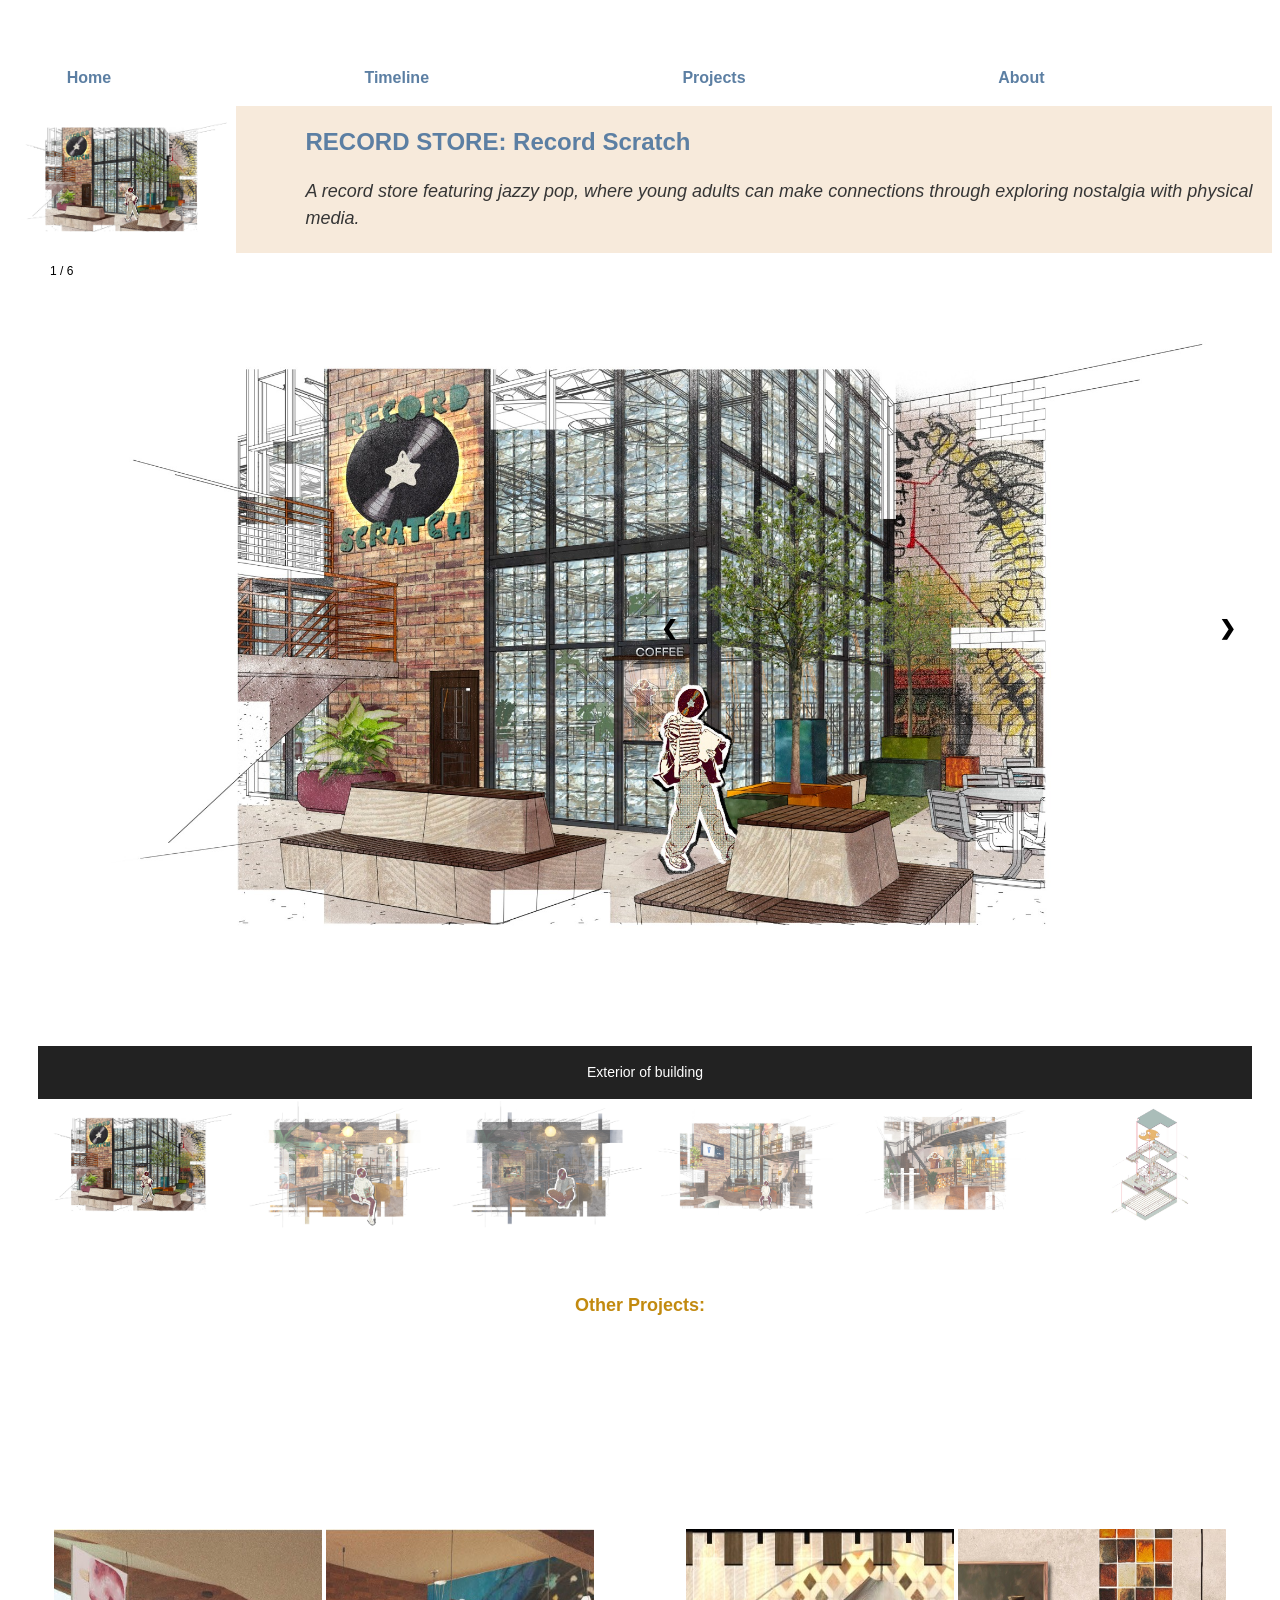
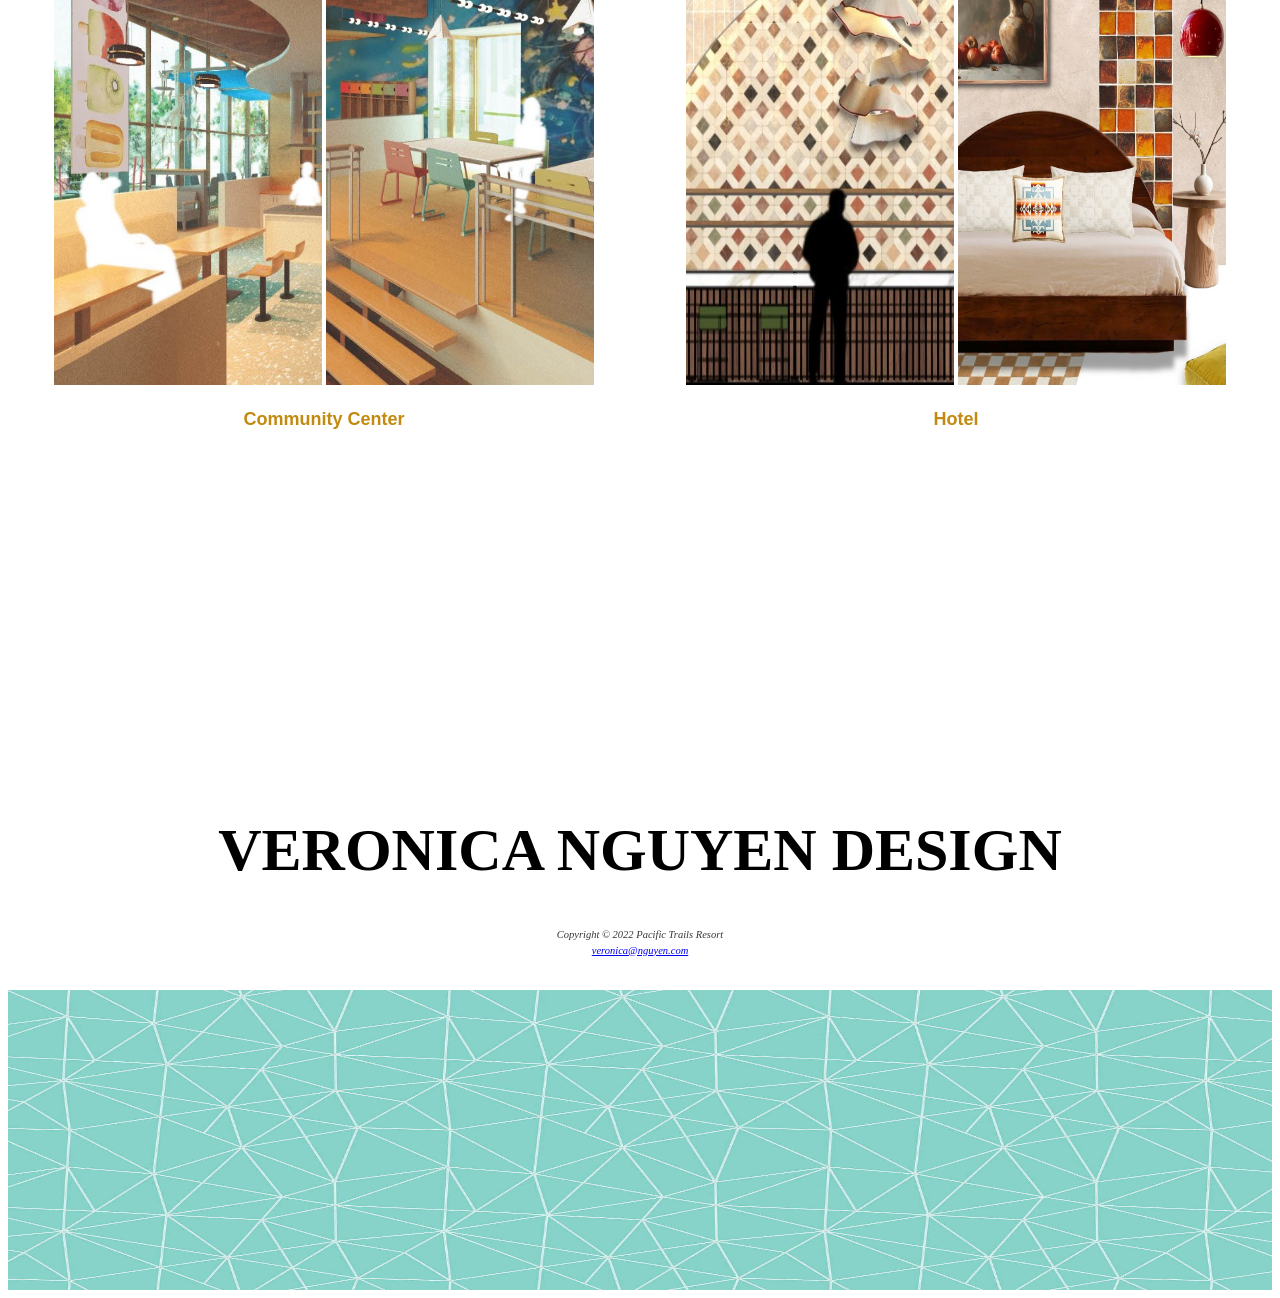
<file: projects.html>
<!DOCTYPE html>
<html lang="en">
<head>
    <meta charset="UTF-8">
    <title>VND: PROJECTS</title>
    <link rel="stylesheet" href="portfolio.css">
    <meta name="viewport" content="width=device-width, initial-scale=1.0">
    <meta name="description" content="Explore the projects of Veronica Nguyen Design.">
</head>
<body>
   <header>
        <h1><a href="index.html" target="_blank"><b>VERONICA NGUYEN DESIGN</b></a></h1>
    </header>
    <nav>
            <a href="index.html" target="_blank">Home</a> &nbsp;
            <a href="timeline.html" target="_blank">Timeline</a> &nbsp; 
            <a href="projects.html" target="_blank">Projects</a> &nbsp; 
            <a href="about.html" target="_blank">About</a> &nbsp;
    </nav>
<div class="container">
    <img src="recordoutsidefull.jpg" alt="RECORD STORE: Record Scratch" class="side-image">
    <div class="side-text">
        <p><span class="resort">RECORD STORE: Record Scratch</span></p>
        <p><i>A record store featuring jazzy pop, where young adults can make connections through exploring nostalgia with physical media.</i></p>
    </div></div>
<main>
<div class="container2">

  <div class="mySlides">
    <div class="numbertext">1 / 6</div>
      <img src="recordoutsidefull.jpg" style="width:100%">
  </div>

  <div class="mySlides">
    <div class="numbertext">2 / 6</div>
      <img src="recordloungefull.jpg" style="width:100%">
  </div>

  <div class="mySlides">
    <div class="numbertext">3 / 6</div>
      <img src="recordloungenight.jpg" style="width:100%">
  </div>

  <div class="mySlides">
    <div class="numbertext">4 / 6</div>
      <img src="recordgame.jpg" style="width:100%">
  </div>

  <div class="mySlides">
    <div class="numbertext">5 / 6</div>
      <img src="recordstore.jpg" style="width:100%">
  </div>

  <div class="mySlides">
    <div class="numbertext">6 / 6</div>
      <img src="recordaxon.jpg" style="width:100%">
  </div>

 
  <a class="prev" onclick="plusSlides(-1)">&#10094;</a>
  <a class="next" onclick="plusSlides(1)">&#10095;</a>

 
  <div class="caption-container">
    <p id="caption"></p>
  </div>

  <div class="row2">
    <div class="column2">
      <img class="demo cursor" src="recordoutsidefull.jpg" style="width:100%" onclick="currentSlide(1)" alt="Exterior of building">
    </div>
    <div class="column2">
      <img class="demo cursor" src="recordloungefull.jpg" style="width:100%" onclick="currentSlide(2)" alt="Lounge in the daytime">
    </div>
    <div class="column2">
      <img class="demo cursor" src="recordloungenight.jpg" style="width:100%" onclick="currentSlide(3)" alt="Lounge at night">
    </div>
    <div class="column2">
      <img class="demo cursor" src="recordgame.jpg" style="width:100%" onclick="currentSlide(4)" alt="Game zone">
    </div>
    <div class="column2">
      <img class="demo cursor" src="recordstore.jpg" style="width:100%" onclick="currentSlide(5)" alt="Record shopping area">
    </div>
    <div class="column2">
      <img class="demo cursor" src="recordaxon.jpg" style="width:100%" onclick="currentSlide(6)" alt="Axonometric view of the store">
    </div>
  </div>
</div>
</main>
<br>
<h2>Other Projects:</h2>
<div class="flex-container">
    
    <div class="column">
        <img src="kitchen.jpg" alt="Project 2">
        <img src="art.jpg" alt="Project 1">
        <h2>Community Center</h2>
    </div>
     <div class="column">
        <img src="hotelbar.jpg" alt="Project 3">   
        <img src="hotelroom.jpg" alt="Project 3">
        <h2>Hotel</h2>
    </div>
</div>
    <p class="endtitle">VERONICA NGUYEN DESIGN</p>
    <footer>
        Copyright &copy; 2022 Pacific Trails Resort
        <br>
        <a href="mailto:veronica@nguyen.com">veronica@nguyen.com</a>
    </footer>
     <div id="homehero"></div>
    </div>
</body>
<script>
let slideIndex = 1;
showSlides(slideIndex);

function plusSlides(n) {
  showSlides(slideIndex += n);
}

function currentSlide(n) {
  showSlides(slideIndex = n);
}

function showSlides(n) {
  let i;
  let slides = document.getElementsByClassName("mySlides");
  let dots = document.getElementsByClassName("demo");
  let captionText = document.getElementById("caption");
  if (n > slides.length) {slideIndex = 1}
  if (n < 1) {slideIndex = slides.length}
  for (i = 0; i < slides.length; i++) {
    slides[i].style.display = "none";
  }
  for (i = 0; i < dots.length; i++) {
    dots[i].className = dots[i].className.replace(" active", "");
  }
  slides[slideIndex-1].style.display = "block";
  dots[slideIndex-1].className += " active";
  captionText.innerHTML = dots[slideIndex-1].alt;
}
</script>
</html>
</file>
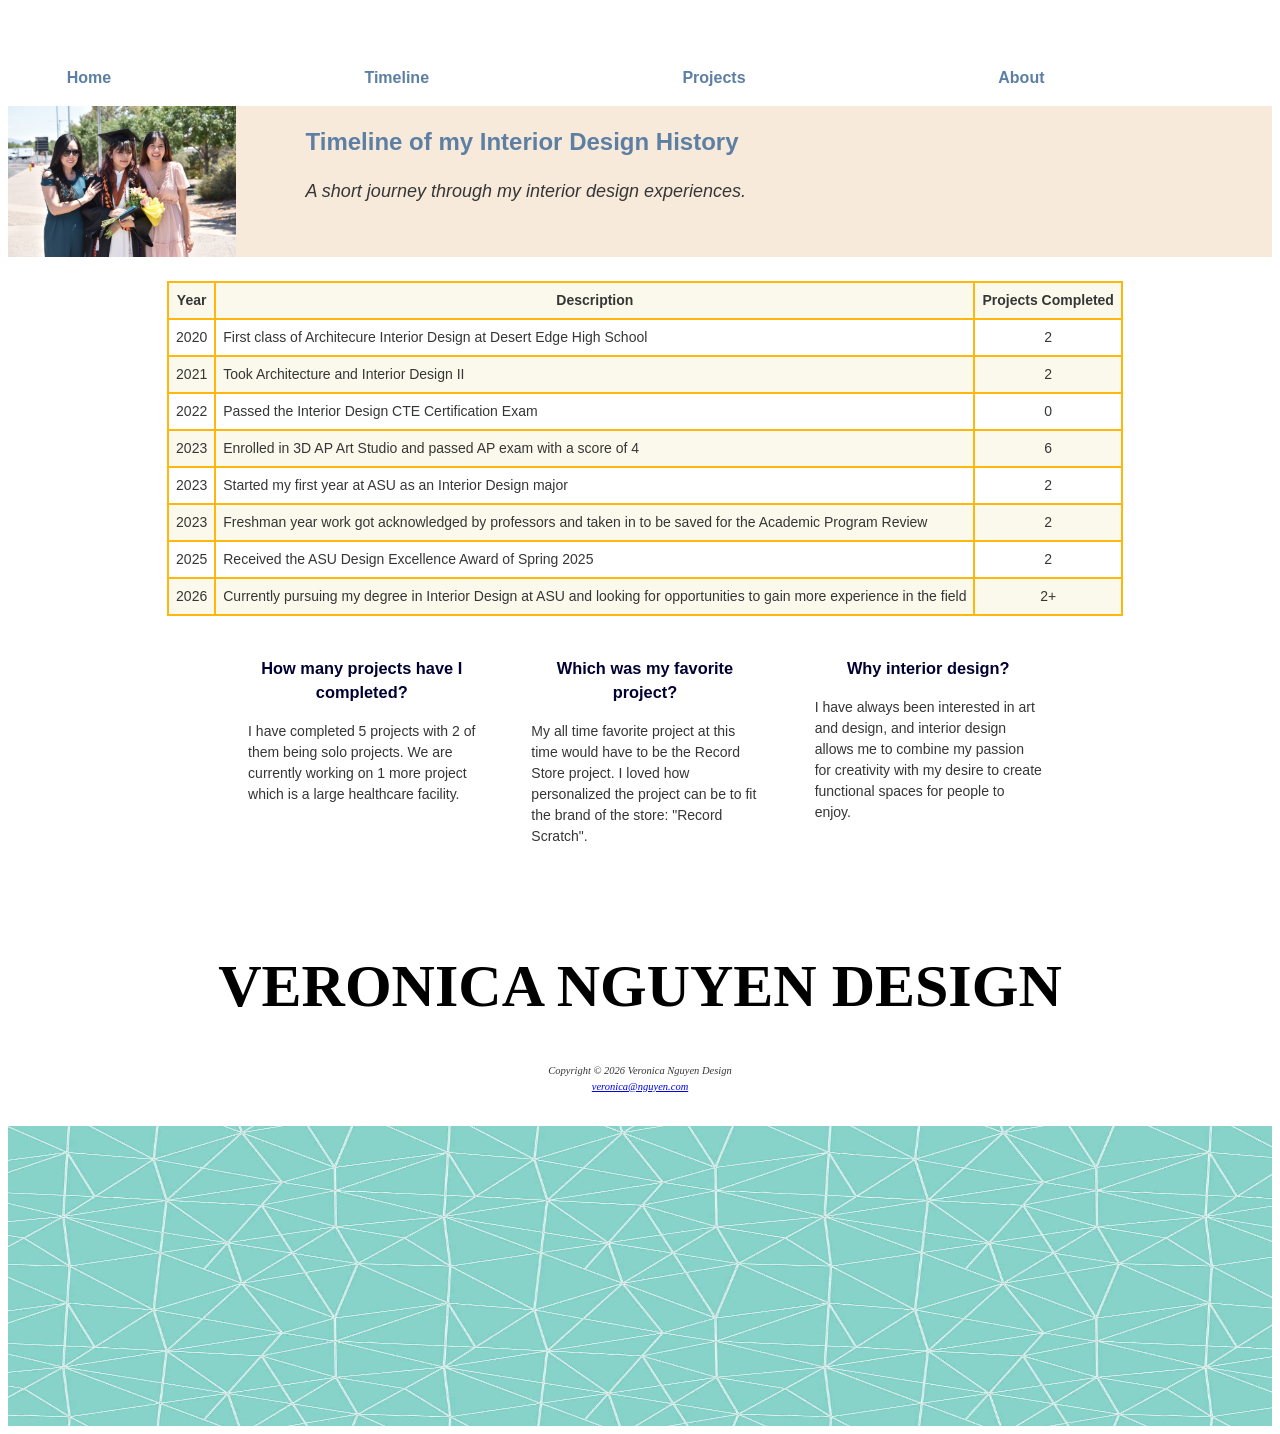
<file: timeline.html>
<!DOCTYPE html>
<html lang="en">
<head>
    <meta charset="UTF-8">
    <title>VND: TIMELINE</title>
    <link rel="stylesheet" href="portfolio.css">
</head>
<body>
    <header>
        <h1><a href="index.html" target="_blank"><b>VERONICA NGUYEN DESIGN</b></a></h1>
    </header>
    <nav>
            <a href="index.html" target="_blank">Home</a> &nbsp;
            <a href="timeline.html" target="_blank">Timeline</a> &nbsp; 
            <a href="projects.html" target="_blank">Projects</a> &nbsp; 
            <a href="about.html" target="_blank">About</a> &nbsp;
    </nav>
<div class="container">
    <img src="grad.JPG" alt="DEHS Graduation" class="side-image">
    <div class="side-text">
        <p><span class="resort">Timeline of my Interior Design History</span></p>
        <p><i>A short journey through my interior design experiences.</i></p>
    </div>
</div>
    <main>      
        
        <br>
        <table>
            <tr>
                <th>Year</th>
                <th>Description</th>
                <th>Projects Completed</th>
            </tr>
            <tr>
                <td>2020</td>
                <td class="text">First class of Architecure Interior Design at Desert Edge High School</td>
                <td>2</td>

            </tr>
            <tr>
                <td>2021</td>
                <td class="text">Took Architecture and Interior Design II</td>
                <td>2</td>  
            </tr>
            <tr>
                <td>2022</td>
                <td class="text">Passed the Interior Design CTE Certification Exam</td>
                <td>0</td>
            </tr>
             <tr>
               <td>2023</td>
               <td class="text">Enrolled in 3D AP Art Studio and passed AP exam with a score of 4</td>
               <td>6</td>
            </tr>
                <tr>
                <td>2023</td>
                <td class="text">Started my first year at ASU as an Interior Design major</td>
                <td>2</td>
            </tr>
             <tr>
                <td>2023</td>
                <td class="text">Freshman year work got acknowledged by professors and taken in to be saved for the Academic Program Review</td>
                <td>2</td>
            </tr>
            <tr>
                <td>2025</td>
                <td class="text">Received the ASU Design Excellence Award of Spring 2025</td>
                <td>2</td>
            </tr>
             <tr>
                <td>2026</td>
                <td class="text">Currently pursuing my degree in Interior Design at ASU and looking for opportunities to gain more experience in the field</td>
                <td>2+</td>
            </tr>
        </table>
    <br>
    
     <div class="flow">
     <section>
        <h3><strong>How many projects have I completed?</strong></h3>
        <p>I have completed 5 projects with 2 of them being solo projects. We are currently working on 1 more project which is a large healthcare facility.</p>
     </section>
     <section>
        <h3><strong>Which was my favorite project?</strong></h3>
        <p>My all time favorite project at this time would have to be the Record Store project. I loved how personalized the project can be to fit the brand of the store: "Record Scratch".</p>
        </section>
        <section>
        <h3><strong>Why interior design?</strong></h3>
        <p>I have always been interested in art and design, and interior design allows me to combine my passion for creativity with my desire to create functional spaces for people to enjoy.
        </p>
     </section>
     </div>
    </main>
<p class="endtitle">VERONICA NGUYEN DESIGN</p>

    <footer>
        Copyright &copy; 2026 Veronica Nguyen Design
        <br>
        <a href="mailto:veronica@nguyen.com">veronica@nguyen.com</a>
    </footer>
    </div>
    <div id="homehero"></div>
</body>
</html>
</file>
<file: portfolio.css>
body {background-color: #ffffff;
  color: #363636;}

header {background-color: #ffffff;
  color: #000000;}

h1 {margin-bottom: 0;
display: flex; align-items: center; justify-content: center;}
  nav {background-color: #ffffff;
    text-align: center;
   padding: 1em;}

dt {color: #002171;}

.resort {color: #1976D2;}

body {font-family: 'inter', sans-serif;
  line-height: 1.5;
text-align: center;
font-size: 14px;}

nav {font-weight: bold; word-spacing: 5em; text-align: center; padding-left: auto; padding-right: auto; font-size: 16px;
position:sticky; top: 0; z-index: 1000;}
nav a {text-decoration: none;}

h1 {font-family: 'gfs Didot', serif;
  margin-top: 0;
  letter-spacing: 1px;}

h2 {font-family: 'inter', sans-serif;
  color: #c28a10;
font-size: large;}

h3 {font-family: 'inter', sans-serif; color: #000033;
text-align: center;}

ul {list-style-image: url(marker.gif);}

footer {font-size: 75%; 
  font-style: italic;  
  text-align: center; 
  font-family: 'Times New Roman';
padding: 3em;
margin-top: 0;}

.resort {font-weight: bold;
color: #5c7fa3;
font-size: 24px;}

.myvideo {
  width: 100%;
}

#contact {font-size: 90%;}

#wrapper {margin-left: auto; margin-right: auto; 
     width: 80%; 
     background-color: #ffffff; 
      min-width: 960px; 
     max-width: 2048px;
    padding-top: 10em ;}

main {padding-top: 1px;
     padding-bottom: 20px;
     padding-left: 20px;
     padding-right: 20px;
     display: block;
     background-color: #ffffff;
     padding-left: 30px;
     overflow: auto;}

#homehero {background-image: url(tealpattern.jpg);
     background-size: 100% 100%;
     height: 300px;
     background-repeat: no-repeat;}

#portraithero {
  position: relative;
  margin: auto;
  width: 100%;
  height: 300px;
  text-align: left;}

.container {
  display: flex;
  align-items: top;
  gap: 5em;
  background-size: 100% 100%;
  background-color: rgb(247, 234, 219);
  
}

.about-image {
  border-radius: 50%;   
  max-width: 30%; ;
}
.meimage {
  display: center;
  align-items: center;
  gap: 5em;
  background-size: 100% 100%;
 
}
.center-image {
  flex: 1;
  max-width: 60%;
  height: auto;
}
.side-image {
  flex: 1;
  max-width: 18%;
  height: auto;
}
.side-text {
  flex: 3;
  font-size: 18px;
  text-align: left;
}
.img {width: 100%;
     height: auto;
     border-radius: 5px;}
.portrait {
  position: absolute;
  width: 200px;
  height: 200px;
}
nav a:link {color: #5c7fa3;}
nav a:visited {color: #344873;}
nav a:hover {color: #a52a2a;}
header a:link {color: #ffffff;
  text-decoration: none;}
header a:visited {color: #000000;
  text-decoration: none;}
header a:hover {color: #a52a2a;
  text-decoration: none;}

.flex-container {
  margin-top: 12em;
  margin-bottom: 10em;
  display: flex;
  flex-wrap: wrap;
}
.column {
  flex: 33.33%;
  padding: 3em;
  box-sizing: border-box;
  height: auto;
  padding-bottom: 20em;
}
.column img {
  width: 49%;
  height: 100%;
}
.endtitle {color: #000000;
  font-weight: bold;
  margin-left: auto;
  margin-right: auto;
  margin-bottom: 0;
  font-size: 60px;
  font-family: gfs Didot, serif;
text-align: center;}

table {border-collapse: collapse;
     border: 2px solid #ffffff; display: flex; justify-content: center;}
th, td {border: 2px solid #ffb70e;
     padding: 0.5em;}
td {text-align: center;}
.text {text-align: left;}
tr:nth-of-type(odd) {background-color: #fbf9ec;}

@media (min-width: 1024px)
{
section {margin-left: 2em;
     margin-right: 2em;
    flex: 1;}
.flow {display: flex;
     flex-direction: row;
    padding: auto;
  text-align: left;
max-width: 70%;
margin-left: auto;
margin-right: auto;}
@supports (display: grid) {
  nav ul {flex-direction: column;
  padding-top: 1em;}
}}

* {
  box-sizing: border-box;
}

.container2 {
  position: relative;
}

.mySlides {
  display: none;
}

.cursor {
  cursor: pointer;
}

.prev,
.next {
  cursor: pointer;
  position: absolute;
  top: 40%;
  width: auto;
  padding: 16px;
  margin-top: -50px;
  color: rgb(0, 0, 0);
  font-weight: bold;
  font-size: 20px;
  border-radius: 0 3px 3px 0;
  user-select: none;
  -webkit-user-select: none;
}

.next {
  right: 0;
  border-radius: 3px 0 0 3px;
}

.prev:hover,
.next:hover {
  background-color: rgba(91, 226, 206, 0.687);
}

.numbertext {
  color: #000000;
  font-size: 12px;
  padding: 8px 12px;
  position: absolute;
  top: 0;
}

.caption-container {
  text-align: center;
  background-color: #222;
  padding: 2px 16px;
  color: white;
}

.row2:after {
  content: "";
  display: table;
  clear: both;
}

.column2 {
  float: left;
  width: 16.66%;
}

.demo {
  opacity: 0.6;
}

.active,
.demo:hover {
  opacity: 1;
}



input[type=text], select, textarea {
  width: 100%; /* Full width */
  padding: 12px; /* Some padding */ 
  border: 1px solid #ccc; /* Gray border */
  border-radius: 4px; /* Rounded borders */
  box-sizing: border-box; 
  margin-top: 6px; 
  margin-bottom: 16px; 
  resize: vertical 
}


input[type=submit] {
  background-color: rgba(40, 138, 123, 0.687);
  color: white;
  padding: 12px 20px;
  border: none;
  border-radius: 4px;
  cursor: pointer;
}


input[type=submit]:hover {
  background-color: #ffb70e;
}


.container3 {
  border-radius: 5px;
  background-color: rgb(217, 224, 224);
      padding: 20px}
</file>
